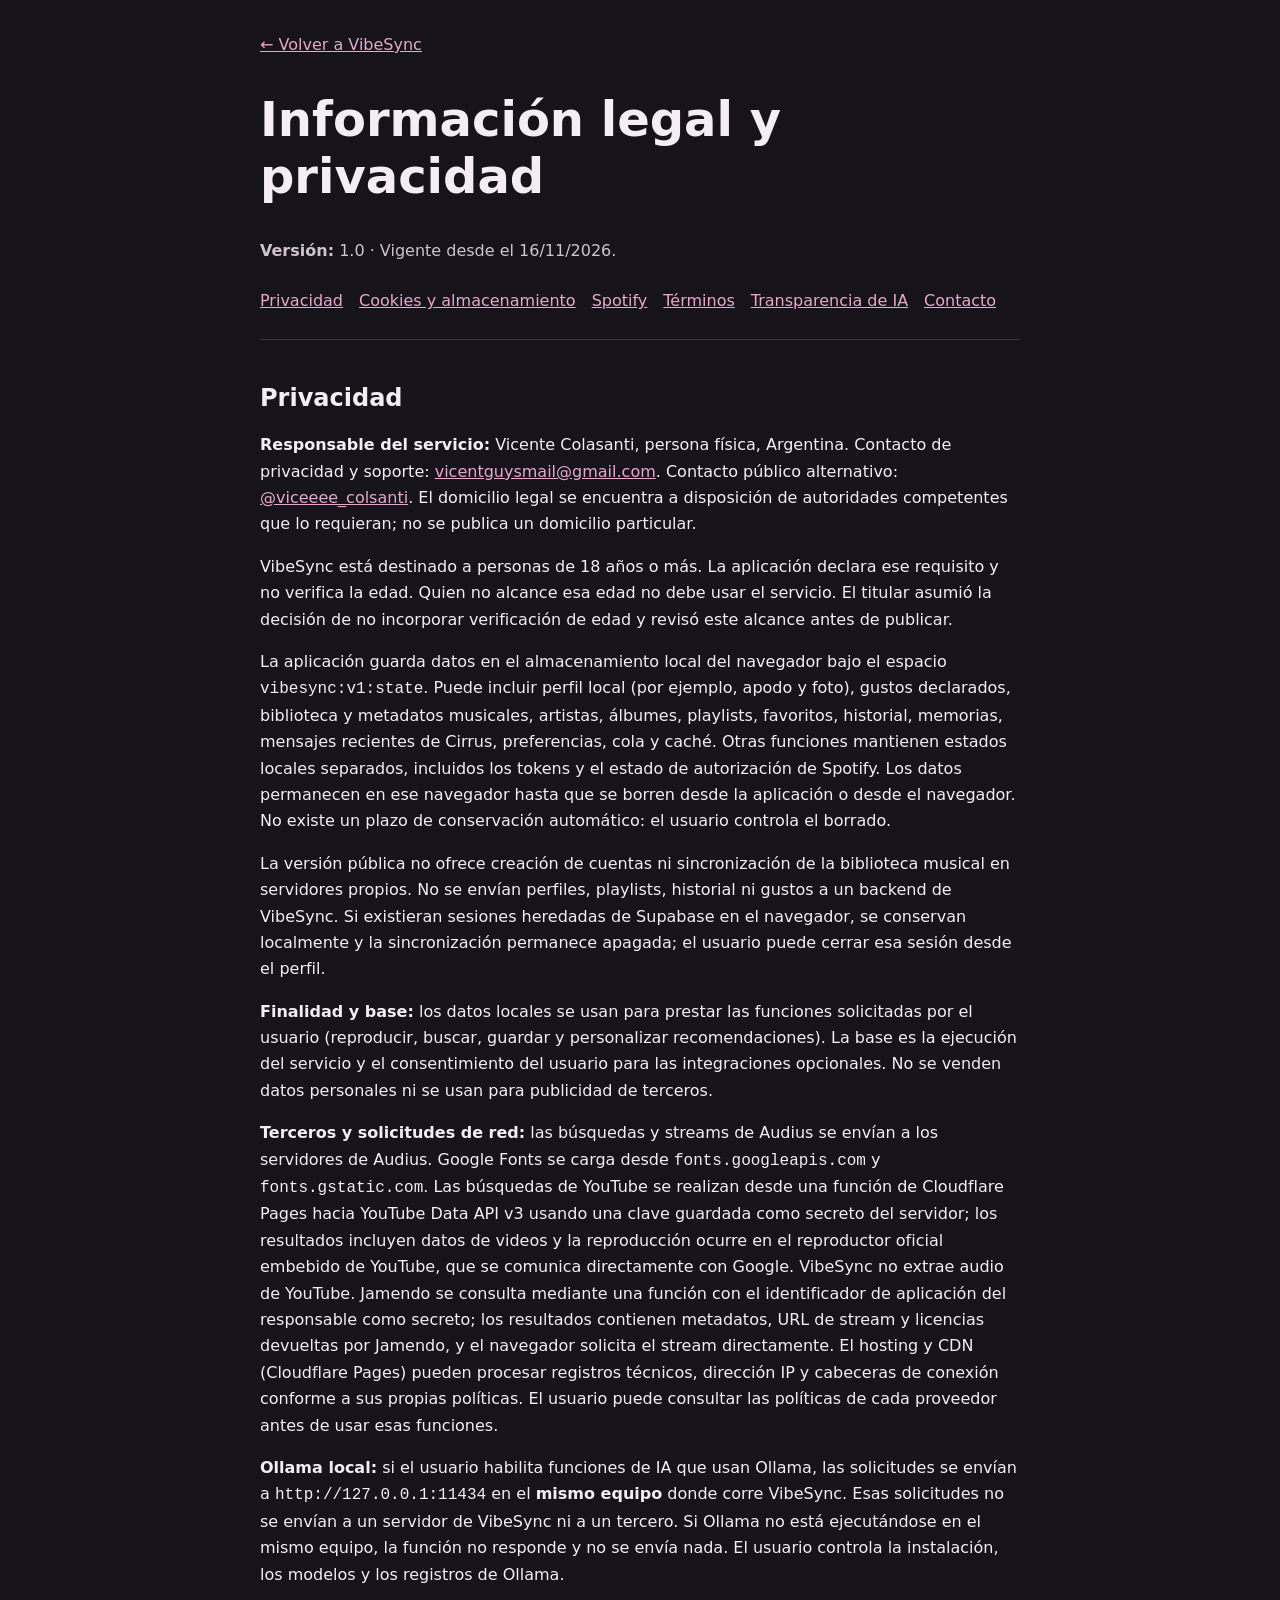
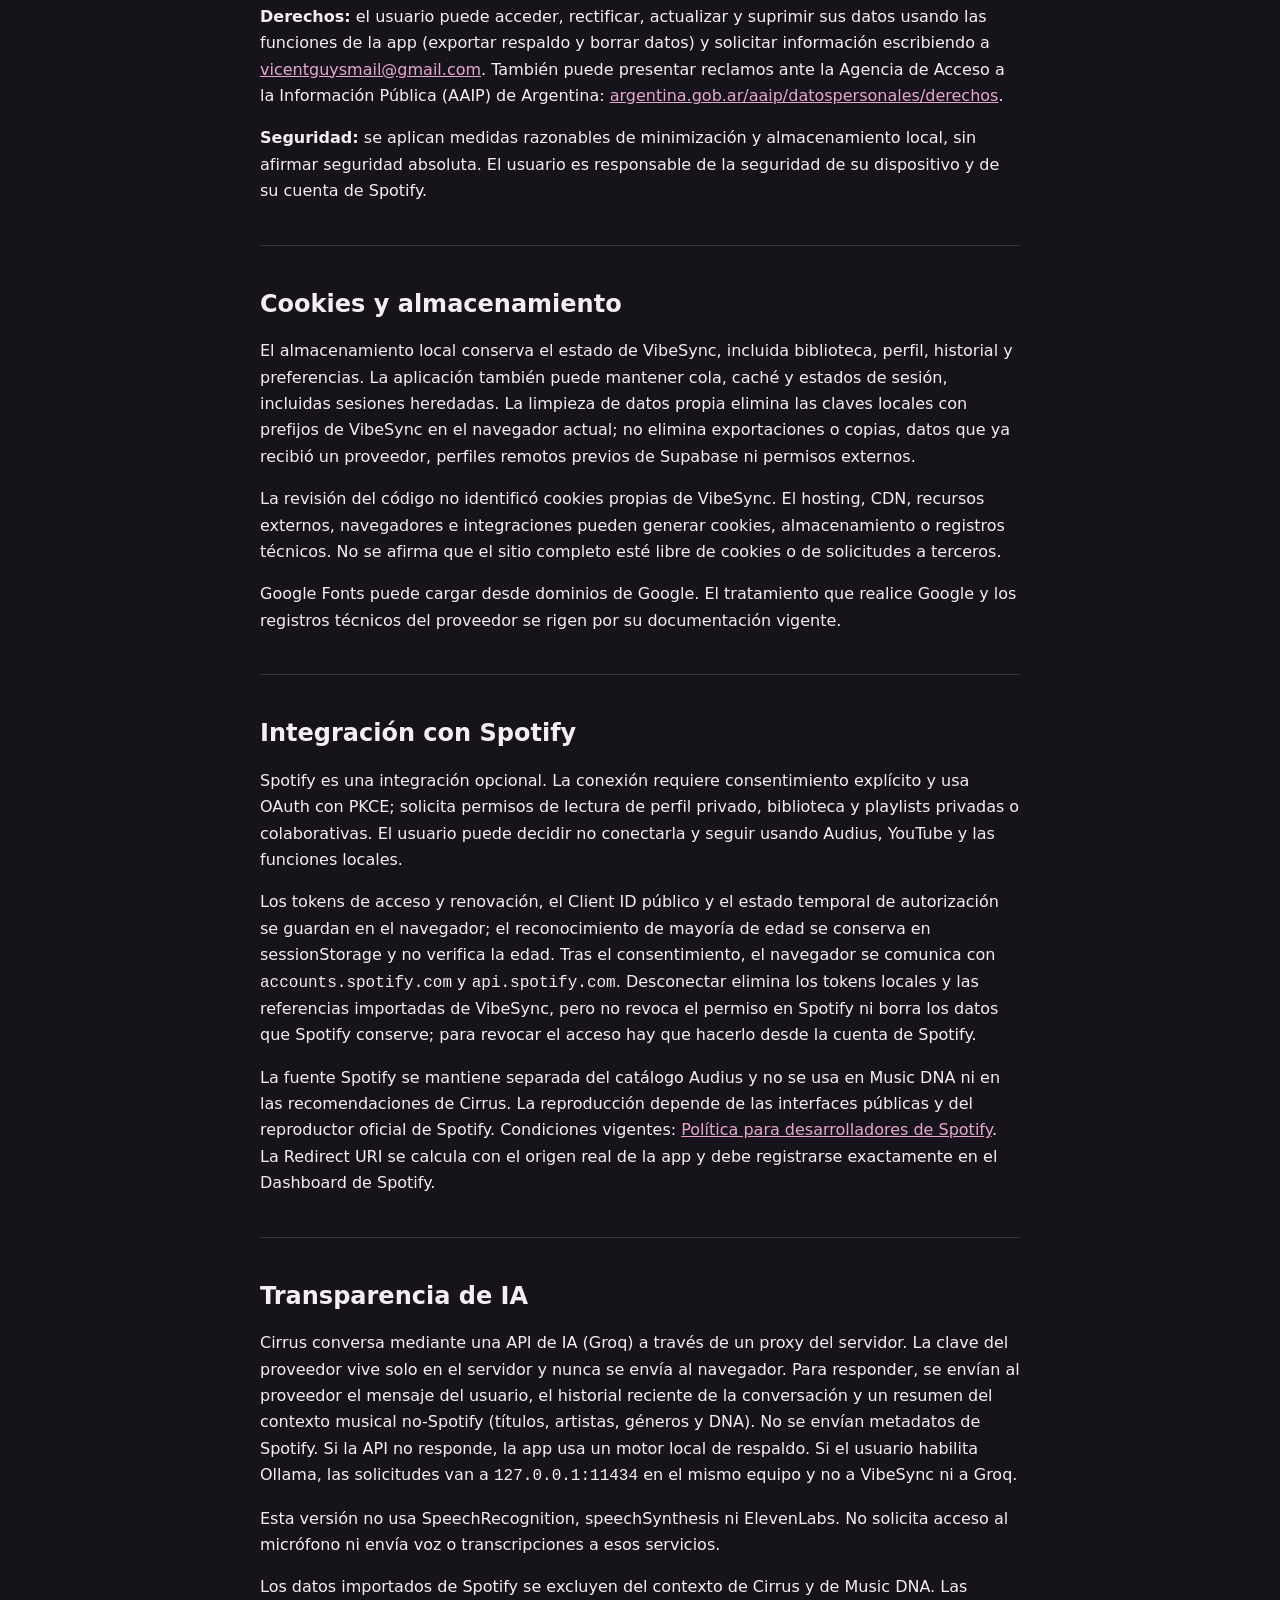
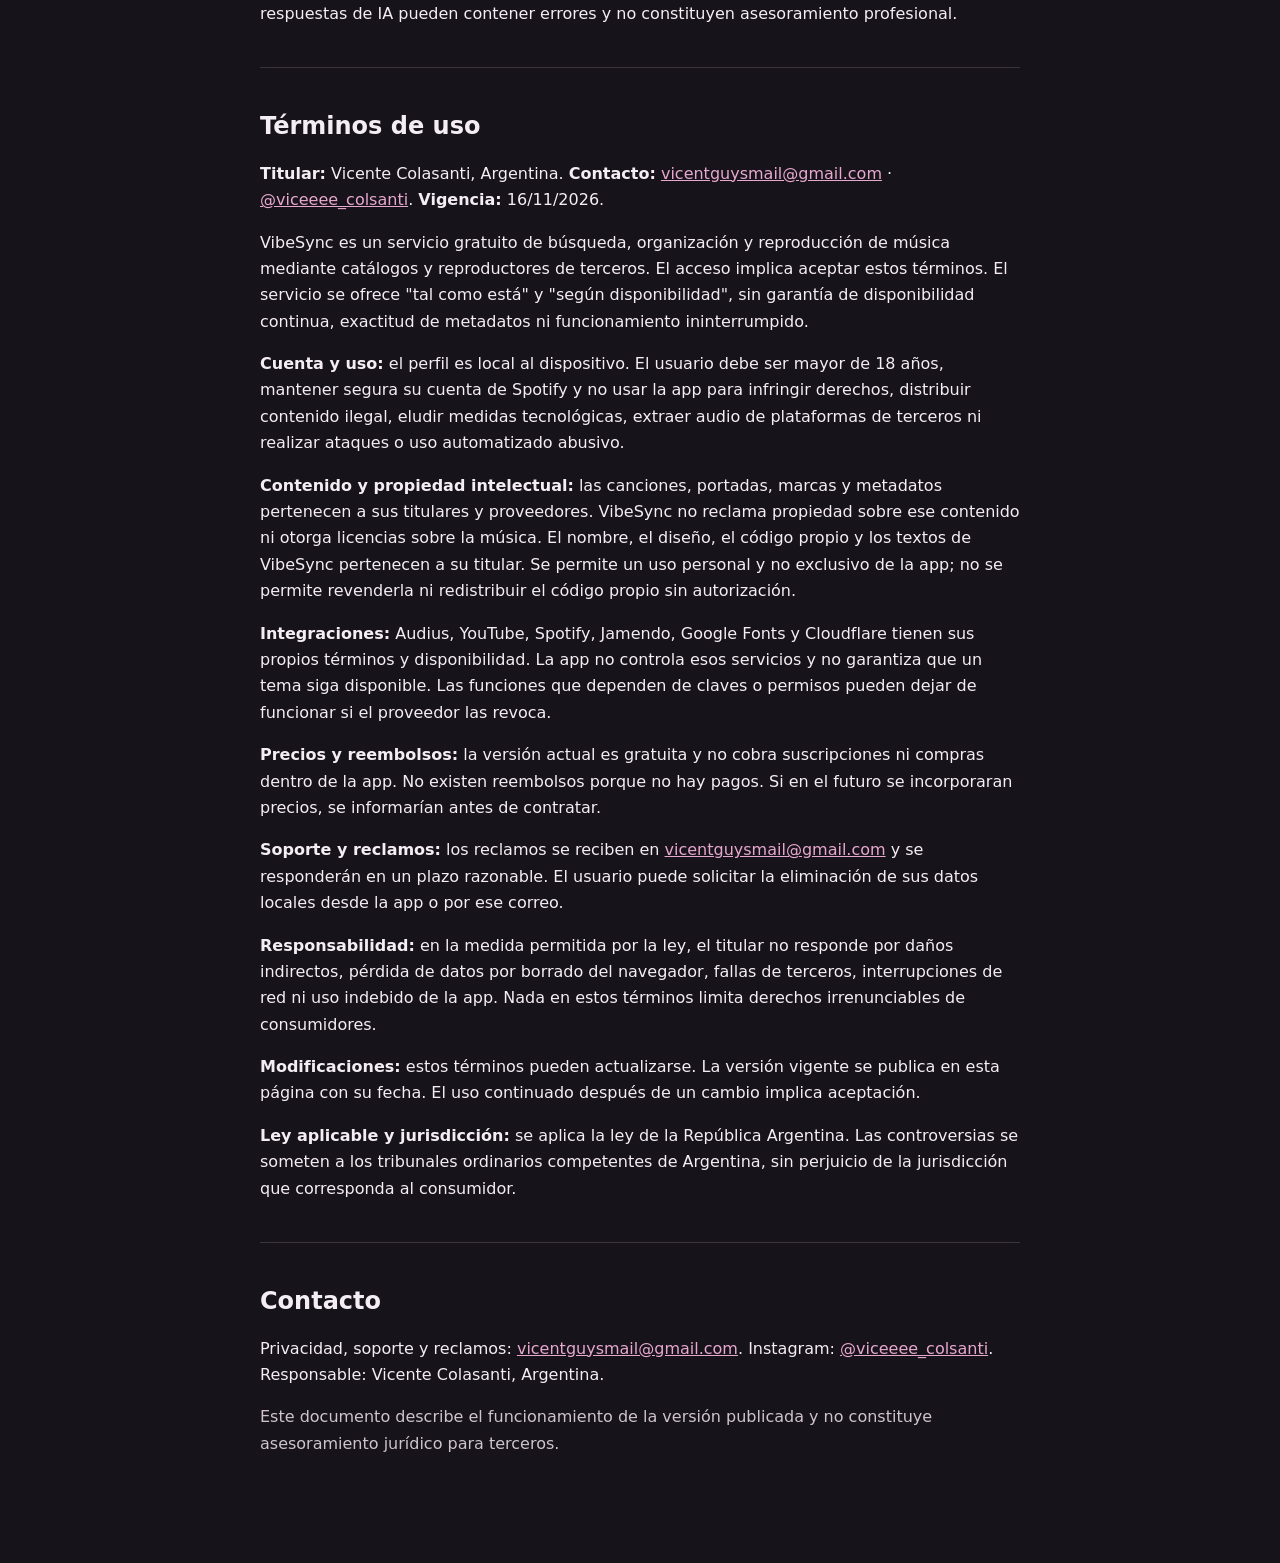
<file: ios/App/App/public/legal.html>
<!doctype html>
<html lang="es-AR">
  <head>
    <meta charset="UTF-8" />
    <meta name="viewport" content="width=device-width, initial-scale=1.0" />
    <meta name="robots" content="index, follow" />
    <meta name="description" content="Información legal, términos de uso y política de privacidad de VibeSync." />
    <title>Información legal y privacidad — VibeSync</title>
    <style>
      :root { color-scheme: dark; font: 16px/1.65 system-ui, sans-serif; background: #17131a; color: #f5edf4 }
      body { margin: 0; }
      main { max-width: 760px; margin: auto; padding: 32px 20px 72px }
      h1,h2 { line-height: 1.2 }
      h1 { font-size: clamp(2rem, 8vw, 3rem) }
      a { color: #e7a8ce }
      nav { display:flex; flex-wrap:wrap; gap:16px; margin:24px 0 }
      section { border-top:1px solid #ffffff25; padding:24px 0; scroll-margin-top:20px }
      .muted { color: #cfc3cd }
      code { overflow-wrap:anywhere }
      li { margin: 8px 0 }
      :focus-visible { outline: 2px solid #e7a8ce; outline-offset: 3px }
    </style>
  </head>
  <body>
    <main>
      <a href="/">← Volver a VibeSync</a>
      <h1>Información legal y privacidad</h1>
      <p class="muted"><strong>Versión:</strong> 1.0 · Vigente desde el 16/11/2026.</p>
      <nav aria-label="Secciones">
        <a href="#privacy">Privacidad</a>
        <a href="#storage">Cookies y almacenamiento</a>
        <a href="#spotify">Spotify</a>
        <a href="#terms">Términos</a>
        <a href="#ai">Transparencia de IA</a>
        <a href="#contact">Contacto</a>
      </nav>

      <section id="privacy">
        <h2>Privacidad</h2>
        <p><strong>Responsable del servicio:</strong> Vicente Colasanti, persona física, Argentina. Contacto de privacidad y soporte: <a href="mailto:vicentguysmail@gmail.com">vicentguysmail@gmail.com</a>. Contacto público alternativo: <a href="https://www.instagram.com/viceeee_colsanti/" rel="noopener noreferrer">@viceeee_colsanti</a>. El domicilio legal se encuentra a disposición de autoridades competentes que lo requieran; no se publica un domicilio particular.</p>
        <p>VibeSync está destinado a personas de 18 años o más. La aplicación declara ese requisito y no verifica la edad. Quien no alcance esa edad no debe usar el servicio. El titular asumió la decisión de no incorporar verificación de edad y revisó este alcance antes de publicar.</p>
        <p>La aplicación guarda datos en el almacenamiento local del navegador bajo el espacio <code>vibesync:v1:state</code>. Puede incluir perfil local (por ejemplo, apodo y foto), gustos declarados, biblioteca y metadatos musicales, artistas, álbumes, playlists, favoritos, historial, memorias, mensajes recientes de Cirrus, preferencias, cola y caché. Otras funciones mantienen estados locales separados, incluidos los tokens y el estado de autorización de Spotify. Los datos permanecen en ese navegador hasta que se borren desde la aplicación o desde el navegador. No existe un plazo de conservación automático: el usuario controla el borrado.</p>
        <p>La versión pública no ofrece creación de cuentas ni sincronización de la biblioteca musical en servidores propios. No se envían perfiles, playlists, historial ni gustos a un backend de VibeSync. Si existieran sesiones heredadas de Supabase en el navegador, se conservan localmente y la sincronización permanece apagada; el usuario puede cerrar esa sesión desde el perfil.</p>
        <p><strong>Finalidad y base:</strong> los datos locales se usan para prestar las funciones solicitadas por el usuario (reproducir, buscar, guardar y personalizar recomendaciones). La base es la ejecución del servicio y el consentimiento del usuario para las integraciones opcionales. No se venden datos personales ni se usan para publicidad de terceros.</p>
        <p><strong>Terceros y solicitudes de red:</strong> las búsquedas y streams de Audius se envían a los servidores de Audius. Google Fonts se carga desde <code>fonts.googleapis.com</code> y <code>fonts.gstatic.com</code>. Las búsquedas de YouTube se realizan desde una función de Cloudflare Pages hacia YouTube Data API v3 usando una clave guardada como secreto del servidor; los resultados incluyen datos de videos y la reproducción ocurre en el reproductor oficial embebido de YouTube, que se comunica directamente con Google. VibeSync no extrae audio de YouTube. Jamendo se consulta mediante una función con el identificador de aplicación del responsable como secreto; los resultados contienen metadatos, URL de stream y licencias devueltas por Jamendo, y el navegador solicita el stream directamente. El hosting y CDN (Cloudflare Pages) pueden procesar registros técnicos, dirección IP y cabeceras de conexión conforme a sus propias políticas. El usuario puede consultar las políticas de cada proveedor antes de usar esas funciones.</p>
        <p><strong>Ollama local:</strong> si el usuario habilita funciones de IA que usan Ollama, las solicitudes se envían a <code>http://127.0.0.1:11434</code> en el <strong>mismo equipo</strong> donde corre VibeSync. Esas solicitudes no se envían a un servidor de VibeSync ni a un tercero. Si Ollama no está ejecutándose en el mismo equipo, la función no responde y no se envía nada. El usuario controla la instalación, los modelos y los registros de Ollama.</p>
        <p><strong>Derechos:</strong> el usuario puede acceder, rectificar, actualizar y suprimir sus datos usando las funciones de la app (exportar respaldo y borrar datos) y solicitar información escribiendo a <a href="mailto:vicentguysmail@gmail.com">vicentguysmail@gmail.com</a>. También puede presentar reclamos ante la Agencia de Acceso a la Información Pública (AAIP) de Argentina: <a href="https://www.argentina.gob.ar/aaip/datospersonales/derechos" rel="noopener noreferrer">argentina.gob.ar/aaip/datospersonales/derechos</a>.</p>
        <p><strong>Seguridad:</strong> se aplican medidas razonables de minimización y almacenamiento local, sin afirmar seguridad absoluta. El usuario es responsable de la seguridad de su dispositivo y de su cuenta de Spotify.</p>
      </section>

      <section id="storage">
        <h2>Cookies y almacenamiento</h2>
        <p>El almacenamiento local conserva el estado de VibeSync, incluida biblioteca, perfil, historial y preferencias. La aplicación también puede mantener cola, caché y estados de sesión, incluidas sesiones heredadas. La limpieza de datos propia elimina las claves locales con prefijos de VibeSync en el navegador actual; no elimina exportaciones o copias, datos que ya recibió un proveedor, perfiles remotos previos de Supabase ni permisos externos.</p>
        <p>La revisión del código no identificó cookies propias de VibeSync. El hosting, CDN, recursos externos, navegadores e integraciones pueden generar cookies, almacenamiento o registros técnicos. No se afirma que el sitio completo esté libre de cookies o de solicitudes a terceros.</p>
        <p>Google Fonts puede cargar desde dominios de Google. El tratamiento que realice Google y los registros técnicos del proveedor se rigen por su documentación vigente.</p>
      </section>

      <section id="spotify">
        <h2>Integración con Spotify</h2>
        <p>Spotify es una integración opcional. La conexión requiere consentimiento explícito y usa OAuth con PKCE; solicita permisos de lectura de perfil privado, biblioteca y playlists privadas o colaborativas. El usuario puede decidir no conectarla y seguir usando Audius, YouTube y las funciones locales.</p>
        <p>Los tokens de acceso y renovación, el Client ID público y el estado temporal de autorización se guardan en el navegador; el reconocimiento de mayoría de edad se conserva en sessionStorage y no verifica la edad. Tras el consentimiento, el navegador se comunica con <code>accounts.spotify.com</code> y <code>api.spotify.com</code>. Desconectar elimina los tokens locales y las referencias importadas de VibeSync, pero no revoca el permiso en Spotify ni borra los datos que Spotify conserve; para revocar el acceso hay que hacerlo desde la cuenta de Spotify.</p>
        <p>La fuente Spotify se mantiene separada del catálogo Audius y no se usa en Music DNA ni en las recomendaciones de Cirrus. La reproducción depende de las interfaces públicas y del reproductor oficial de Spotify. Condiciones vigentes: <a href="https://developer.spotify.com/policy" rel="noopener noreferrer">Política para desarrolladores de Spotify</a>. La Redirect URI se calcula con el origen real de la app y debe registrarse exactamente en el Dashboard de Spotify.</p>
      </section>

      <section id="ai">
        <h2>Transparencia de IA</h2>
        <p>Cirrus conversa mediante una API de IA (Groq) a través de un proxy del servidor. La clave del proveedor vive solo en el servidor y nunca se envía al navegador. Para responder, se envían al proveedor el mensaje del usuario, el historial reciente de la conversación y un resumen del contexto musical no-Spotify (títulos, artistas, géneros y DNA). No se envían metadatos de Spotify. Si la API no responde, la app usa un motor local de respaldo. Si el usuario habilita Ollama, las solicitudes van a <code>127.0.0.1:11434</code> en el mismo equipo y no a VibeSync ni a Groq.</p>
        <p>Esta versión no usa SpeechRecognition, speechSynthesis ni ElevenLabs. No solicita acceso al micrófono ni envía voz o transcripciones a esos servicios.</p>
        <p>Los datos importados de Spotify se excluyen del contexto de Cirrus y de Music DNA. Las respuestas de IA pueden contener errores y no constituyen asesoramiento profesional.</p>
      </section>

      <section id="terms">
        <h2>Términos de uso</h2>
        <p><strong>Titular:</strong> Vicente Colasanti, Argentina. <strong>Contacto:</strong> <a href="mailto:vicentguysmail@gmail.com">vicentguysmail@gmail.com</a> · <a href="https://www.instagram.com/viceeee_colsanti/" rel="noopener noreferrer">@viceeee_colsanti</a>. <strong>Vigencia:</strong> 16/11/2026.</p>
        <p>VibeSync es un servicio gratuito de búsqueda, organización y reproducción de música mediante catálogos y reproductores de terceros. El acceso implica aceptar estos términos. El servicio se ofrece "tal como está" y "según disponibilidad", sin garantía de disponibilidad continua, exactitud de metadatos ni funcionamiento ininterrumpido.</p>
        <p><strong>Cuenta y uso:</strong> el perfil es local al dispositivo. El usuario debe ser mayor de 18 años, mantener segura su cuenta de Spotify y no usar la app para infringir derechos, distribuir contenido ilegal, eludir medidas tecnológicas, extraer audio de plataformas de terceros ni realizar ataques o uso automatizado abusivo.</p>
        <p><strong>Contenido y propiedad intelectual:</strong> las canciones, portadas, marcas y metadatos pertenecen a sus titulares y proveedores. VibeSync no reclama propiedad sobre ese contenido ni otorga licencias sobre la música. El nombre, el diseño, el código propio y los textos de VibeSync pertenecen a su titular. Se permite un uso personal y no exclusivo de la app; no se permite revenderla ni redistribuir el código propio sin autorización.</p>
        <p><strong>Integraciones:</strong> Audius, YouTube, Spotify, Jamendo, Google Fonts y Cloudflare tienen sus propios términos y disponibilidad. La app no controla esos servicios y no garantiza que un tema siga disponible. Las funciones que dependen de claves o permisos pueden dejar de funcionar si el proveedor las revoca.</p>
        <p><strong>Precios y reembolsos:</strong> la versión actual es gratuita y no cobra suscripciones ni compras dentro de la app. No existen reembolsos porque no hay pagos. Si en el futuro se incorporaran precios, se informarían antes de contratar.</p>
        <p><strong>Soporte y reclamos:</strong> los reclamos se reciben en <a href="mailto:vicentguysmail@gmail.com">vicentguysmail@gmail.com</a> y se responderán en un plazo razonable. El usuario puede solicitar la eliminación de sus datos locales desde la app o por ese correo.</p>
        <p><strong>Responsabilidad:</strong> en la medida permitida por la ley, el titular no responde por daños indirectos, pérdida de datos por borrado del navegador, fallas de terceros, interrupciones de red ni uso indebido de la app. Nada en estos términos limita derechos irrenunciables de consumidores.</p>
        <p><strong>Modificaciones:</strong> estos términos pueden actualizarse. La versión vigente se publica en esta página con su fecha. El uso continuado después de un cambio implica aceptación.</p>
        <p><strong>Ley aplicable y jurisdicción:</strong> se aplica la ley de la República Argentina. Las controversias se someten a los tribunales ordinarios competentes de Argentina, sin perjuicio de la jurisdicción que corresponda al consumidor.</p>
      </section>

      <section id="contact">
        <h2>Contacto</h2>
        <p>Privacidad, soporte y reclamos: <a href="mailto:vicentguysmail@gmail.com">vicentguysmail@gmail.com</a>. Instagram: <a href="https://www.instagram.com/viceeee_colsanti/" rel="noopener noreferrer">@viceeee_colsanti</a>. Responsable: Vicente Colasanti, Argentina.</p>
        <p class="muted">Este documento describe el funcionamiento de la versión publicada y no constituye asesoramiento jurídico para terceros.</p>
      </section>
    </main>
  </body>
</html>
</file>
